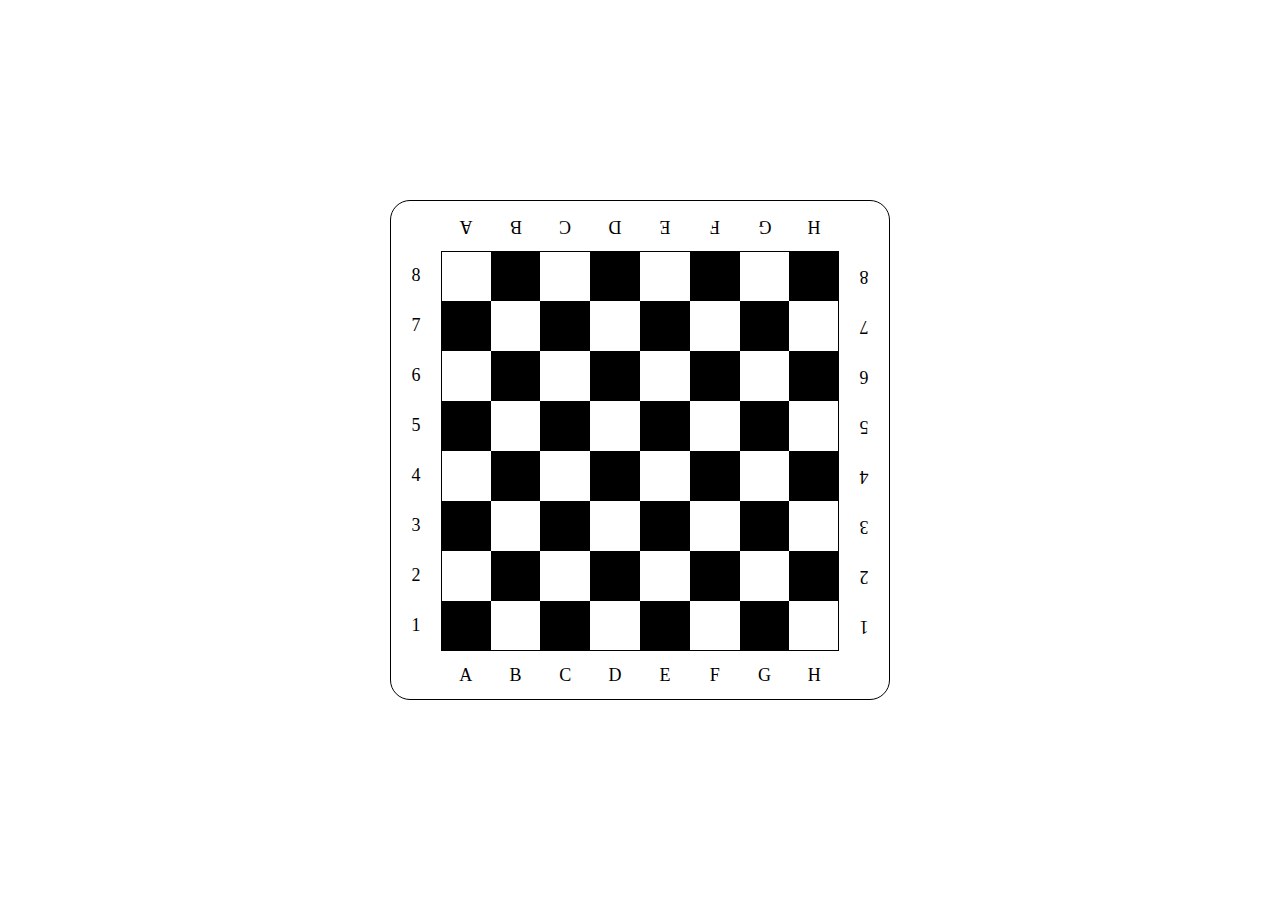
<file: chess/index.html>
<!DOCTYPE html>
<html lang="en">

<head>
    <meta charset="UTF-8">
    <meta http-equiv="X-UA-Compatible" content="IE=edge">
    <meta name="viewport" content="width=device-width, initial-scale=1.0">
    <link rel="stylesheet" href="./style/app.css">
    <title>Chess Board</title>
</head>

<body>
    <div class="wrapper">
        <div class="board">
            <div class="board__row">
                <div class="row"></div>
                <div class="row rotate">A</div>
                <div class="row rotate">B</div>
                <div class="row rotate">C</div>
                <div class="row rotate">D</div>
                <div class="row rotate">E</div>
                <div class="row rotate">F</div>
                <div class="row rotate">G</div>
                <div class="row rotate">H</div>
                <div class="row"></div>
            </div>
            <div class="board__row">
                <div class="row">8</div>
                <div class="row top left hover"></div>
                <div class="row black hover"></div>
                <div class="row top hover"></div>
                <div class="row black hover"></div>
                <div class="row top hover"></div>
                <div class="row black hover"></div>
                <div class="row top hover"></div>
                <div class="row black hover"></div>
                <div class="row rotate">8</div>
            </div>
            <div class="board__row">
                <div class="row">7</div>
                <div class="row black hover"></div>
                <div class="row hover"></div>
                <div class="row black hover"></div>
                <div class="row hover"></div>
                <div class="row black hover"></div>
                <div class="row hover"></div>
                <div class="row black hover"></div>
                <div class="row right hover"></div>
                <div class="row rotate">7</div>
            </div>
            <div class="board__row">
                <div class="row">6</div>
                <div class="row left hover"></div>
                <div class="row black hover"></div>
                <div class="row hover"></div>
                <div class="row black hover"></div>
                <div class="row hover"></div>
                <div class="row black hover"></div>
                <div class="row hover"></div>
                <div class="row black hover"></div>
                <div class="row rotate">6</div>
            </div>
            <div class="board__row">
                <div class="row">5</div>
                <div class="row black hover"></div>
                <div class="row hover"></div>
                <div class="row black hover"></div>
                <div class="row hover"></div>
                <div class="row black hover"></div>
                <div class="row hover"></div>
                <div class="row black hover"></div>
                <div class="row right hover"></div>
                <div class="row rotate">5</div>
            </div>
            <div class="board__row">
                <div class="row">4</div>
                <div class="row left hover"></div>
                <div class="row black hover"></div>
                <div class="row hover"></div>
                <div class="row black hover"></div>
                <div class="row hover"></div>
                <div class="row black hover"></div>
                <div class="row hover"></div>
                <div class="row black hover"></div>
                <div class="row rotate">4</div>
            </div>
            <div class="board__row">
                <div class="row">3</div>
                <div class="row black hover"></div>
                <div class="row hover"></div>
                <div class="row black hover"></div>
                <div class="row hover"></div>
                <div class="row black hover"></div>
                <div class="row hover"></div>
                <div class="row black hover"></div>
                <div class="row right hover"></div>
                <div class="row rotate">3</div>
            </div>
            <div class="board__row">
                <div class="row">2</div>
                <div class="row left hover"></div>
                <div class="row black hover"></div>
                <div class="row hover"></div>
                <div class="row black hover"></div>
                <div class="row hover"></div>
                <div class="row black hover"></div>
                <div class="row hover"></div>
                <div class="row black hover"></div>
                <div class="row rotate">2</div>
            </div>
            <div class="board__row">
                <div class="row">1</div>
                <div class="row black hover"></div>
                <div class="row bottom hover"></div>
                <div class="row black hover"></div>
                <div class="row bottom hover"></div>
                <div class="row black hover"></div>
                <div class="row bottom hover"></div>
                <div class="row black hover"></div>
                <div class="row bottom right hover"></div>
                <div class="row rotate">1</div>
            </div>
            <div class="board__row">
                <div class="row"></div>
                <div class="row">A</div>
                <div class="row">B</div>
                <div class="row">C</div>
                <div class="row">D</div>
                <div class="row">E</div>
                <div class="row">F</div>
                <div class="row">G</div>
                <div class="row">H</div>
                <div class="row"></div>
            </div>

        </div>
    </div>
</body>

</html>
</file>
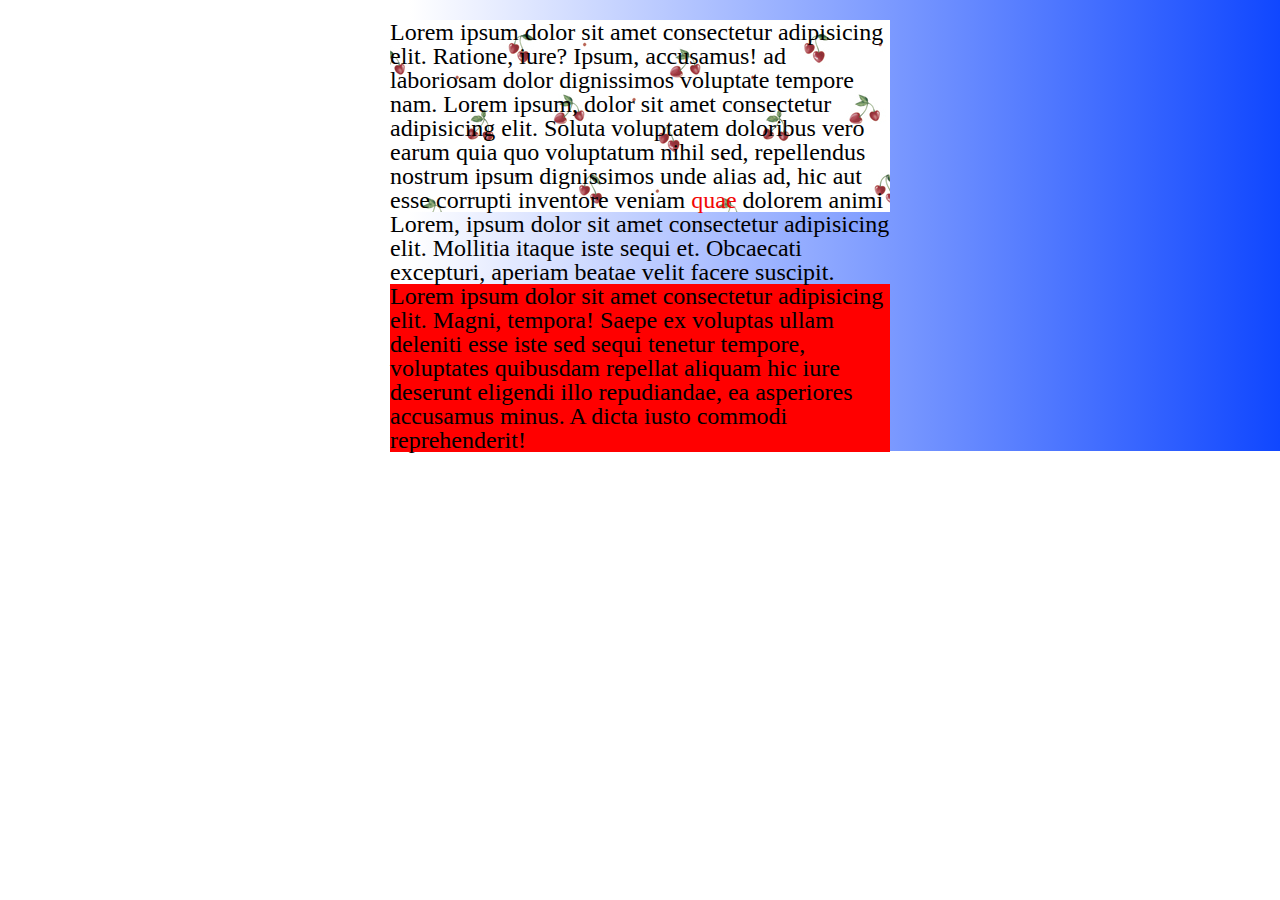
<file: display/index.html>
<!DOCTYPE html>
<html lang="en">

<head>
    <meta charset="UTF-8">
    <meta http-equiv="X-UA-Compatible" content="IE=edge">
    <meta name="viewport" content="width=device-width, initial-scale=1.0">
    <link rel="stylesheet" href="./css/reset.css">
    <link rel="stylesheet" href="./css/main.css">
    <link rel="shortcut icon" href="./src/ava.ico" type="image/x-icon">
    <title>Display</title>
</head>

<body>
    <div class="wrapper">
        <div class="box more">
            <p class="red gradient">Lorem ipsum dolor sit amet consectetur adipisicing elit. Ratione, iure? <span>Ipsum</span>, accusamus! ad laboriosam dolor dignissimos voluptate tempore nam. Lorem ipsum, dolor sit amet consectetur adipisicing elit. Soluta voluptatem doloribus
                vero earum quia quo voluptatum nihil sed, repellendus nostrum ipsum dignissimos unde alias ad, hic aut esse corrupti inventore veniam <span>quae</span> dolorem animi </p>
            <p>Lorem, ipsum dolor sit amet consectetur adipisicing elit. Mollitia itaque iste sequi et. Obcaecati excepturi, aperiam beatae velit facere suscipit.</p>
            <p class="red">Lorem ipsum dolor sit amet consectetur adipisicing elit. Magni, tempora! Saepe ex voluptas ullam deleniti esse iste sed sequi tenetur tempore, voluptates quibusdam repellat aliquam hic iure deserunt eligendi illo repudiandae, ea asperiores
                accusamus minus. A dicta iusto commodi reprehenderit!</p>

        </div>
    </div>
</body>

</html>
</file>
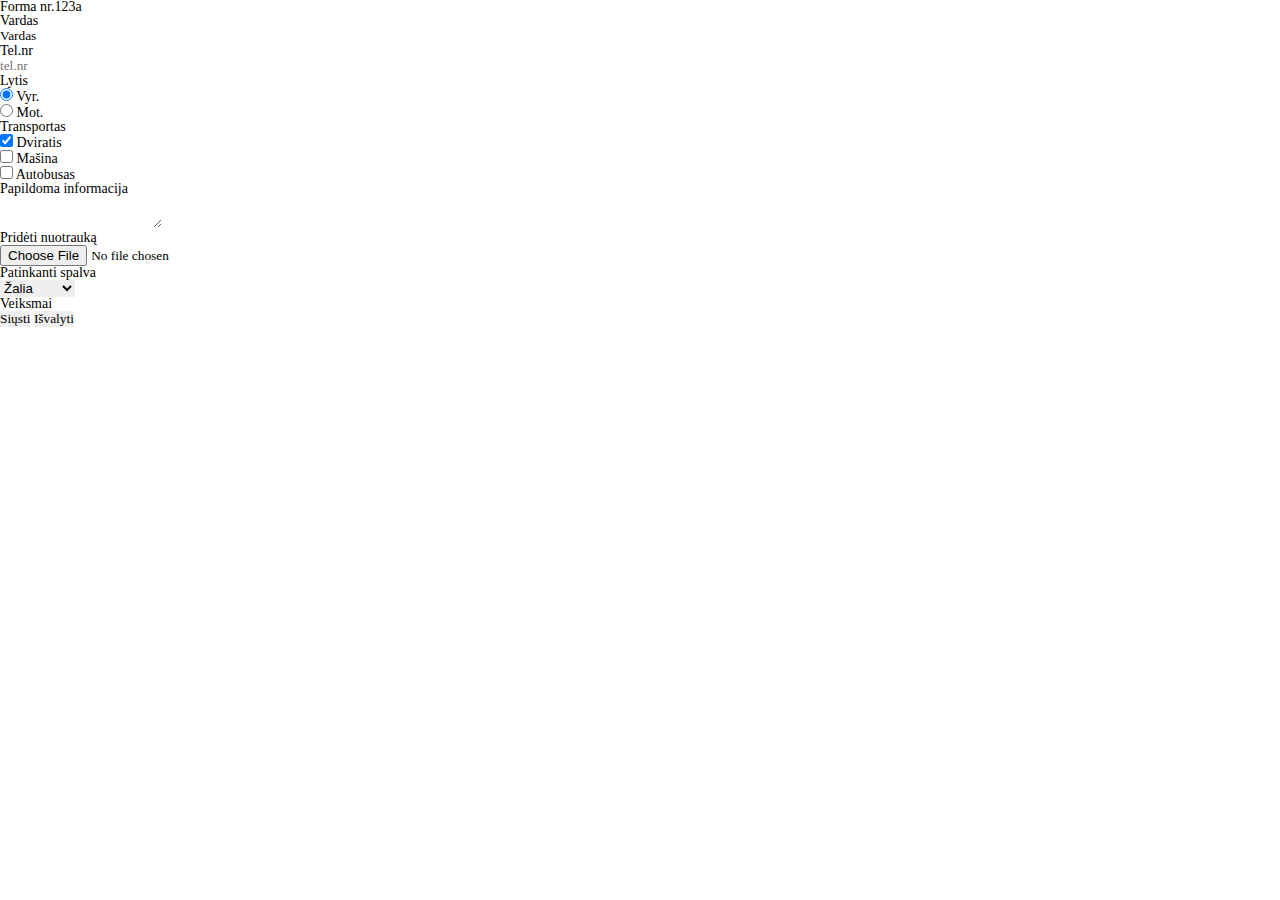
<file: form/index.html>
<!DOCTYPE html>
<html lang="en">

<head>
    <meta charset="UTF-8">
    <title>Form</title>
    <link rel="stylesheet" href="./css/main.css">
</head>

<body>
    <h1>Forma nr.123a</h1>
    <form action="#" method="get" enctype="multipart/form-data">
        <div>
            <p>Vardas</p>
            <input type="text" tabindex="1" name="vardas" value="Vardas" />
        </div>
        <div>
            <p>Tel.nr</p>
            <input placeholder="tel.nr" tabindex="3" type="tel" name="tel">
        </div>
        <div>
            <p>Lytis</p>
            <div>
                <input checked type="radio" tabindex="4" name="gender" value="male" /> Vyr.
            </div>
            <div>
                <input type="radio" tabindex="4" name="gender" value="female" /> Mot.
            </div>
        </div>
        <div>
            <p>Transportas</p>
            <div>
                <input checked type="checkbox" name="bike" value="yes" /> Dviratis

            </div>
            <div>
                <input type="checkbox" name="car" /> Mašina
            </div>
            <div>
                <input type="checkbox" name="house" value="yes" /> Autobusas
            </div>
        </div>
        <div>
            <p>Papildoma informacija</p>
            <textarea name="text"></textarea>
        </div>
        <div>
            <p>Pridėti nuotrauką</p>
            <input type="file" />
        </div>
        <div>
            <p>Patinkanti spalva</p>
            <select name="color">
					<option value="red">Raudona</option>
					<option value="green" selected>Žalia</option>
					<option value="yellow">Geltona</option>
				</select>
        </div>
        <div>
            <p>Veiksmai</p>
            <button type="submit">Siųsti</button>
            <button type="reset">Išvalyti</button>
        </div>
    </form>
    <footer>
        <form action="">

        </form>
    </footer>
</body>

</html>
</file>
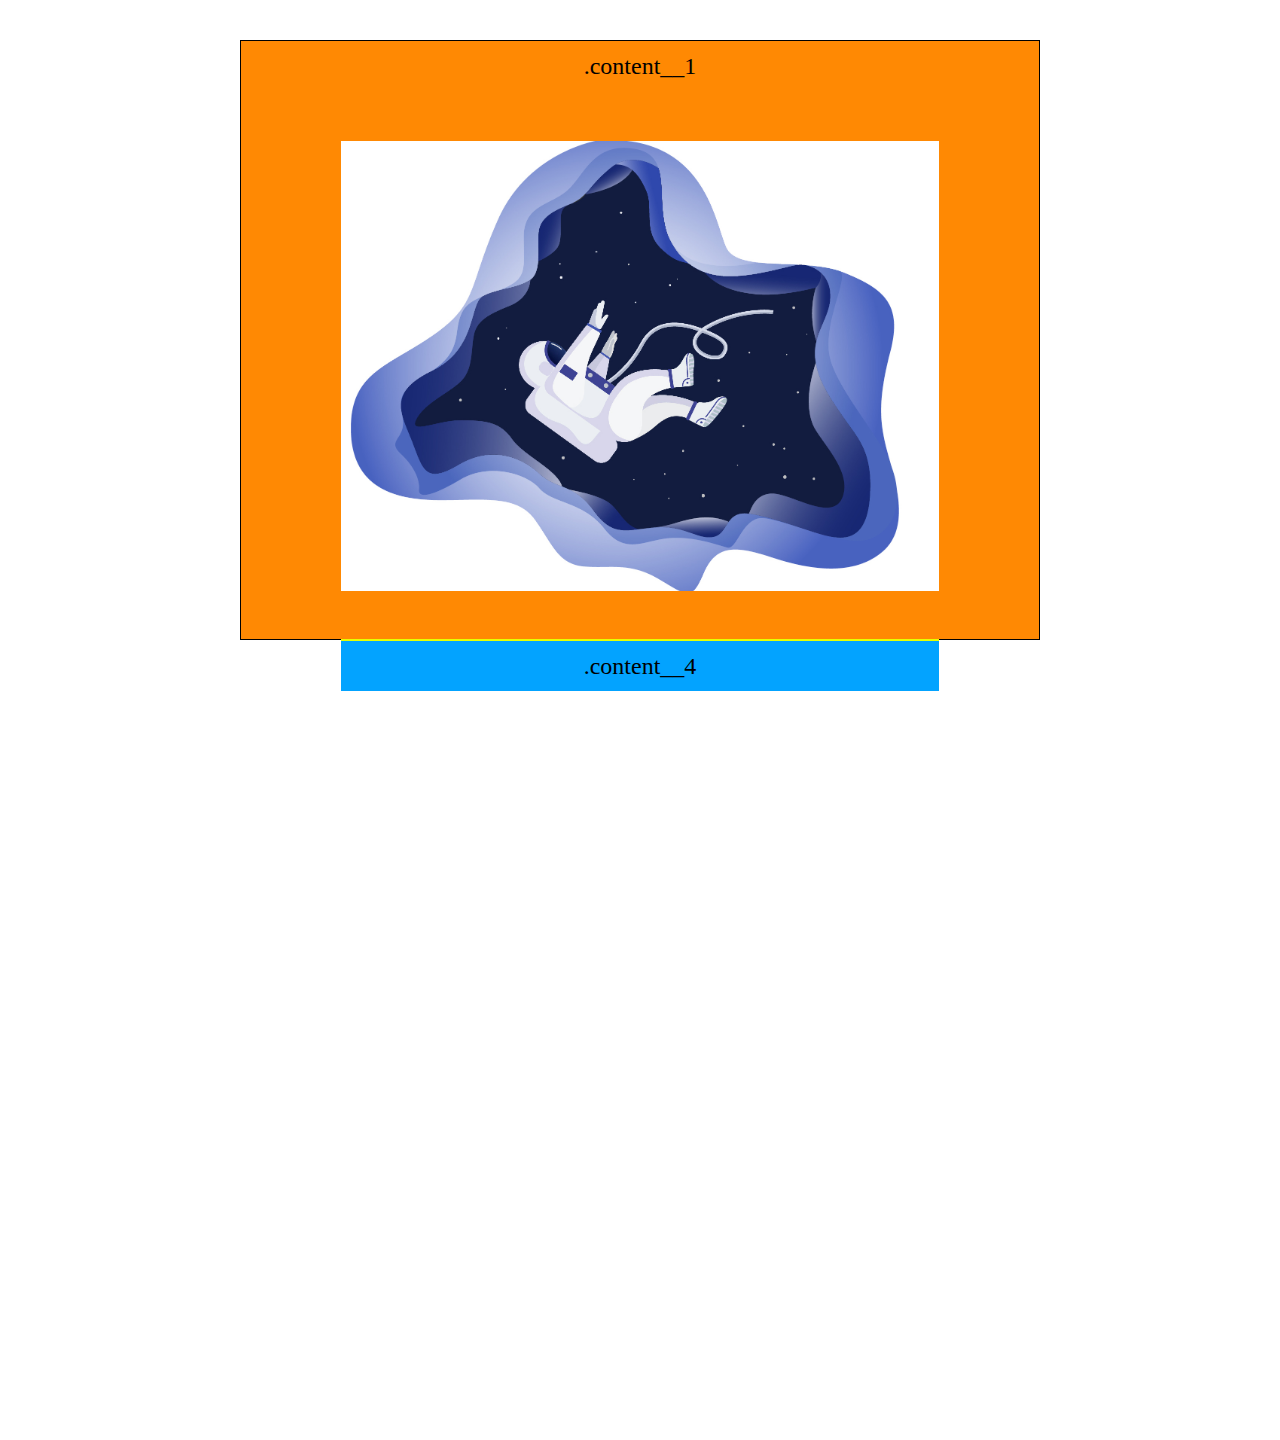
<file: position/index.html>
<!DOCTYPE html>
<html lang="en">

<head>
    <meta charset="UTF-8">
    <meta http-equiv="X-UA-Compatible" content="IE=edge">
    <meta name="viewport" content="width=device-width, initial-scale=1.0">
    <link rel="stylesheet" href="./css/reset.css">
    <link rel="stylesheet" href="./css/main.css">
    <title>Position</title>
</head>

<body>
    <div class="wrapper">
        <div class="block">
            <div class="block__content">
                <div class="content__1 fix">.content__1</div>
                <div class="content__2 fix"></div>
                <div class="content__3 fix">.content__3</div>
                <div class="content__4 fix">.content__4</div>
            </div>
        </div>

    </div>
</body>

</html>
</file>
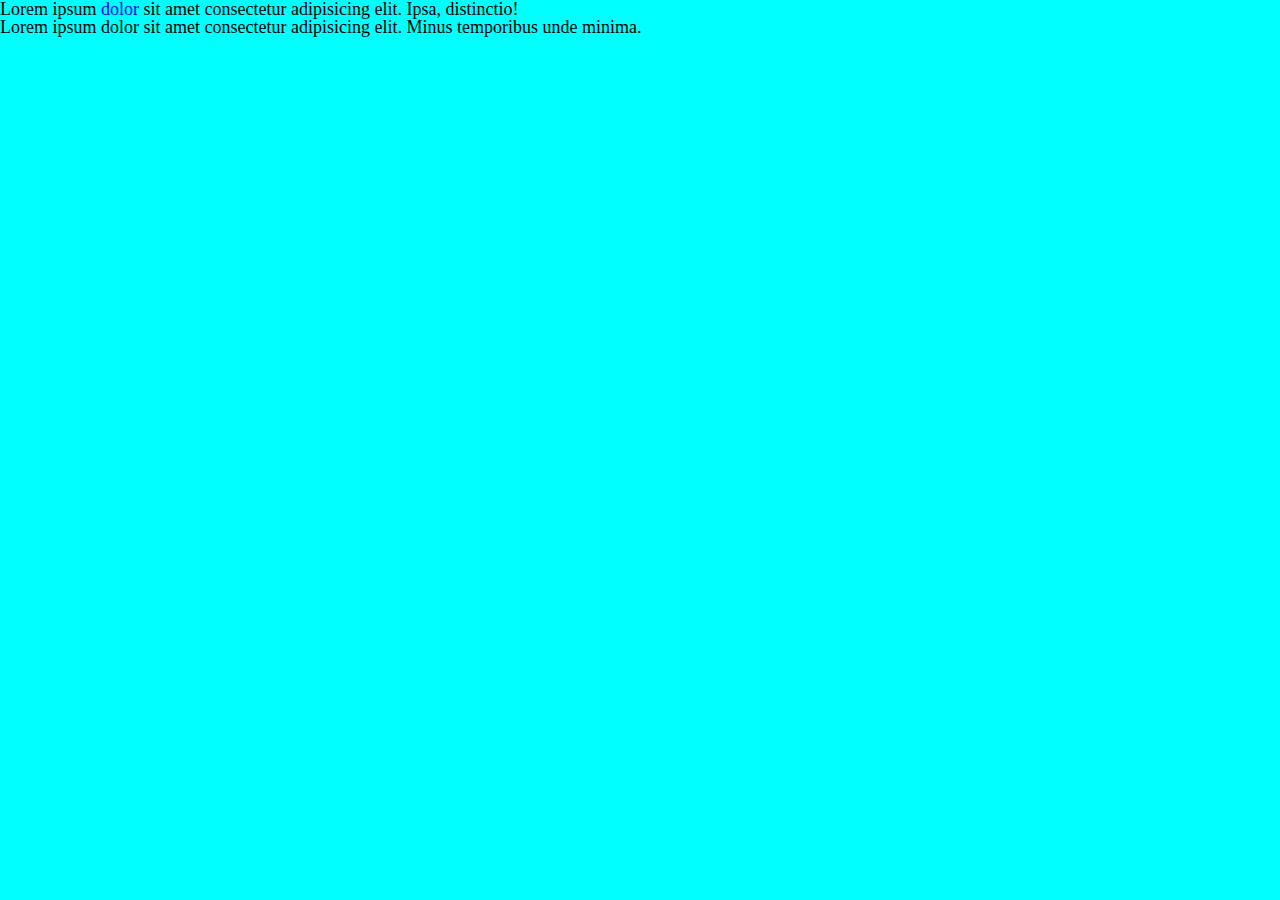
<file: test/index.html>
<!DOCTYPE html>
<html lang="en">

<head>
    <meta charset="UTF-8">
    <meta http-equiv="X-UA-Compatible" content="IE=edge">
    <meta name="viewport" content="width=device-width, initial-scale=1.0">
    <link rel="stylesheet" href="./main.css">
    <title>Document</title>
</head>


<body>
    <div class="wrapper">
        <div class="left">
            Lorem ipsum <a href="#">dolor</a> sit amet consectetur adipisicing elit. Ipsa, distinctio!
        </div>
        <div class="right">Lorem ipsum dolor sit <span>amet</span> consectetur adipisicing elit. Minus temporibus unde minima.</div>
    </div>
</body>

</html>
</file>
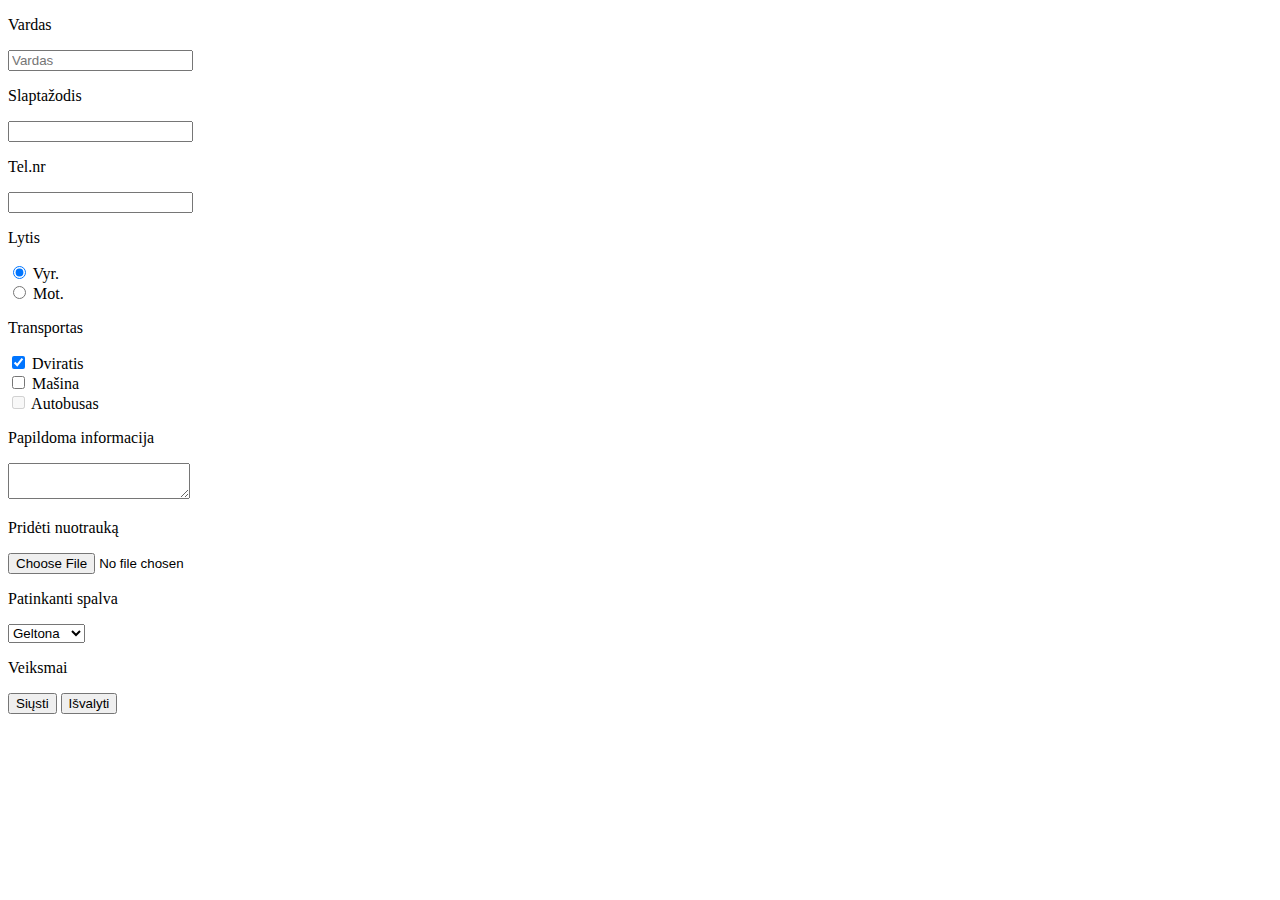
<file: form/src/index.html>
<!-- Pranešame naršyklei kaip apdirbti failą -->
<!DOCTYPE html>
<html lang="en">

<head>
    <!-- Puspalio title -->
    <title>Form</title>
    <meta http-equiv="Content-type" content="text/html;charset=UTF-8" />
</head>
<!-- Puslapio atvaizdavimas -->

<body>
    <form action="#" method="post" enctype="multipart/form-data">
        <div>
            <p>Vardas</p>
            <input placeholder="Vardas" tabindex="1" name="username" type="text" />
        </div>
        <div>
            <p>Slaptažodis</p>
            <input tabindex="2" name="userpass" type="password" />
        </div>
        <div>
            <p>Tel.nr</p>
            <input tabindex="3" name="userphone" type="tel" />
        </div>
        <div>
            <p>Lytis</p>
            <div>
                <input tabindex="4" checked type="radio" name="gender" value="male" /> Vyr.
            </div>
            <div>
                <input tabindex="4" type="radio" name="gender" value="female" /> Mot.
            </div>
        </div>
        <div>
            <p>Transportas</p>
            <div>
                <input tabindex="5" checked type="checkbox" name="bike" value="yes" /> Dviratis
            </div>
            <div>
                <input tabindex="6" type="checkbox" name="car" value="yes" /> Mašina
            </div>
            <div>
                <input tabindex="7" disabled type="checkbox" name="house" value="yes" /> Autobusas
            </div>
        </div>
        <div>
            <p>Papildoma informacija</p>
            <textarea tabindex="8" name="text"></textarea>
        </div>
        <div>
            <p>Pridėti nuotrauką</p>
            <input tabindex="9" type="file" />
        </div>
        <div>
            <p>Patinkanti spalva</p>
            <select tabindex="10" name="color">
					<option value="red">Raudona</option>
					<option value="green">Žalia</option>
					<option selected value="yellow">Geltona</option>
				</select>
        </div>
        <div>
            <p>Veiksmai</p>
            <button tabindex="11" type="submit">Siųsti</button>
            <button tabindex="12" type="reset">Išvalyti</button>
        </div>
    </form>
</body>

</html>
</file>
<file: chess/style/app.css>
* {
  padding: 0;
  margin: 0;
  border: 0;
}

*,
*:before,
*:after {
  box-sizing: border-box;
}

:focus,
:active {
  outline: none;
}

a:focus,
a:active {
  outline: none;
}

nav,
footer,
header,
aside {
  display: block;
}

html,
body {
  height: 100%;
  width: 100%;
  font-size: 100%;
  line-height: 1;
  font-size: 18px;
  -ms-text-size-adjust: 100%;
  -moz-text-size-adjust: 100%;
  -webkit-text-size-adjust: 100%;
}

input,
button,
textarea {
  font-family: inherit;
}

input::-ms-clear {
  display: none;
}

button {
  cursor: pointer;
}

button::-moz-focus-inner {
  padding: 0;
  border: 0;
}

a,
a:visited {
  text-decoration: none;
}

a:hover {
  text-decoration: none;
}

ul li {
  list-style: none;
}

img {
  vertical-align: top;
}

h1,
h2,
h3,
h4,
h5,
h6 {
  font-size: inherit;
  font-weight: 400;
}

.wrapper {
  width: 100%;
  height: 100%;
  display: flex;
  justify-content: center;
  align-items: center;
}

.board {
  width: 98%;
  height: 100%;
  max-width: 500px;
  max-height: 500px;
  border: 1px solid black;
  border-radius: 20px;
}

.board__row {
  width: 100%;
  height: 50px;
}

.board__row .row {
  width: calc(100% / 10);
  height: 100%;
  float: left;
  text-align: center;
  padding-top: 15px;
  font-style: 20px;
  transition: 1s;
}

.board__row .black {
  background-color: black;
}

.board__row .top {
  border-top: 1px solid black;
}

.board__row .bottom {
  border-bottom: 1px solid black;
}

.board__row .left {
  border-left: 1px solid black;
}

.board__row .right {
  border-right: 1px solid black;
}

.board__row .rotate {
  transform: rotate(180deg);
}

.board__row .hover:hover {
  background-color: #ff6c1d;
  transition: 1s;
  cursor: pointer;
}
</file>
<file: display/css/main.css>
.wrapper {
    background: rgb(255, 255, 255);
    background: linear-gradient(90deg, rgba(255, 255, 255, 1) 32%, rgba(16, 71, 255, 1) 100%);
}

.box {
    display: inline-block;
    width: 500px;
    max-height: 250px;
    /* border: 1px solid black; */
    margin-top: 20px;
    margin-left: calc(50% - 250px);
    position: relative;
    font-size: 24px;
}

.btn {
    width: 100px;
    height: 20px;
    background-color: rgb(64, 103, 64);
    border-radius: 20px;
}

.btn:hover {
    background-color: indianred;
    transition: 1s;
    cursor: pointer;
}

.svg {
    width: 30px;
    height: 30px;
}

.box .btn {
    color: red;
}

.wrapper .box p span:nth-child(2) {
    color: rgb(242, 6, 6);
}

.red {
    background-color: red;
}

.parag {
    font-size: 10px;
}

.gradient {
    background: url('../img/original.png');
}
</file>
<file: form/css/main.css>
* {
     padding: 0;
     margin: 0;
     border: 0;
 }
 
 *,
 *:before,
 *:after {
     -moz-box-sizing: border-box;
     -webkit-box-sizing: border-box;
     box-sizing: border-box;
 }
 
 :focus,
 :active {
     outline: none;
 }
 
 a:focus,
 a:active {
     outline: none;
 }
 
 nav,
 footer,
 header,
 aside {
     display: block;
 }
 
 html,
 body {
     height: 100%;
     width: 100%;
     font-size: 100%;
     line-height: 1;
     font-size: 14px;
     -ms-text-size-adjust: 100%;
     -moz-text-size-adjust: 100%;
     -webkit-text-size-adjust: 100%;
 }
 
 input,
 button,
 textarea {
     font-family: inherit;
 }
 
 input::-ms-clear {
     display: none;
 }
 
 button {
     cursor: pointer;
 }
 
 button::-moz-focus-inner {
     padding: 0;
     border: 0;
 }
 
 a,
 a:visited {
     text-decoration: none;
 }
 
 a:hover {
     text-decoration: none;
 }
 
 ul li {
     list-style: none;
 }
 
 img {
     vertical-align: top;
 }
 
 h1,
 h2,
 h3,
 h4,
 h5,
 h6 {
     font-size: inherit;
     font-weight: 400;
 }
</file>
<file: position/css/main.css>
:root {
    /* ? Global */
    --color123: rgb(3, 41, 255);
    /* todo: Desktop */
    --fsmax: 24px;
    /* ! MObile */
    --fsmin: 18px;
}

.wrapper {
    width: 100%;
    height: 1400px;
    display: flex;
    justify-content: center;
    /* align-items: center; */
    position: relative;
    margin-top: 40px;
}

.wrapper .block {
    display: inline-block;
    width: 800px;
    height: 600px;
    border: 1px solid black;
    display: flex;
    justify-content: center;
    align-items: center;
    background-color: cornflowerblue;
    position: relative;
}

.wrapper .block .block__content {
    display: inline-block;
    width: 600px;
    height: 400px;
    border: 1px solid black;
}

.fix {
    width: 100%;
    height: 50px;
    text-align: center;
    font-size: var(--fsmax);
    padding-top: calc(25px - 12px);
}

.color__red {
    color: red;
}

.content__1 {
    position: absolute;
    top: 0;
    left: 0;
    bottom: 0;
    right: 0;
    width: 100%;
    height: 100%;
    background-color: rgb(255, 137, 3);
}

.content__2 {
    position: relative;
    height: 450px;
    background: url('../404.jpeg');
    background-size: cover;
    background-position: center center;
    background-repeat: no-repeat;
    background-color: rgb(7, 3, 255);
}

.content__3 {
    background-color: rgb(230, 255, 3);
}

.content__4 {
    background-color: rgb(3, 163, 255);
}
</file>
<file: test/main.css>
* {
     padding: 0;
     margin: 0;
     border: 0;
 }
 
 *,
 *:before,
 *:after {
     -moz-box-sizing: border-box;
     -webkit-box-sizing: border-box;
     box-sizing: border-box;
 }
 
 :focus,
 :active {
     outline: none;
 }
 
 a:focus,
 a:active {
     outline: none;
 }
 
 nav,
 footer,
 header,
 aside {
     display: block;
 }
 
 html,
 body {
     height: 100%;
     width: 100%;
     font-size: 100%;
     line-height: 1;
     font-size: 18px;
     -ms-text-size-adjust: 100%;
     -moz-text-size-adjust: 100%;
     -webkit-text-size-adjust: 100%;
 }
 
 input,
 button,
 textarea {
     font-family: inherit;
 }
 
 input::-ms-clear {
     display: none;
 }
 
 button {
     cursor: pointer;
 }
 
 button::-moz-focus-inner {
     padding: 0;
     border: 0;
 }
 
 a,
 a:visited {
     text-decoration: none;
 }
 
 a:hover {
     text-decoration: none;
 }
 
 ul li {
     list-style: none;
 }
 
 img {
     vertical-align: top;
 }
 
 h1,
 h2,
 h3,
 h4,
 h5,
 h6 {
     font-size: inherit;
     font-weight: 400;
 }
 
 body {
     background-color: aqua;
 }
 
 .block {
     width: 100px;
     border: 1px dotted black;
     color: red;
 }
 
 .inline {
     width: 100px;
 }
</file>
